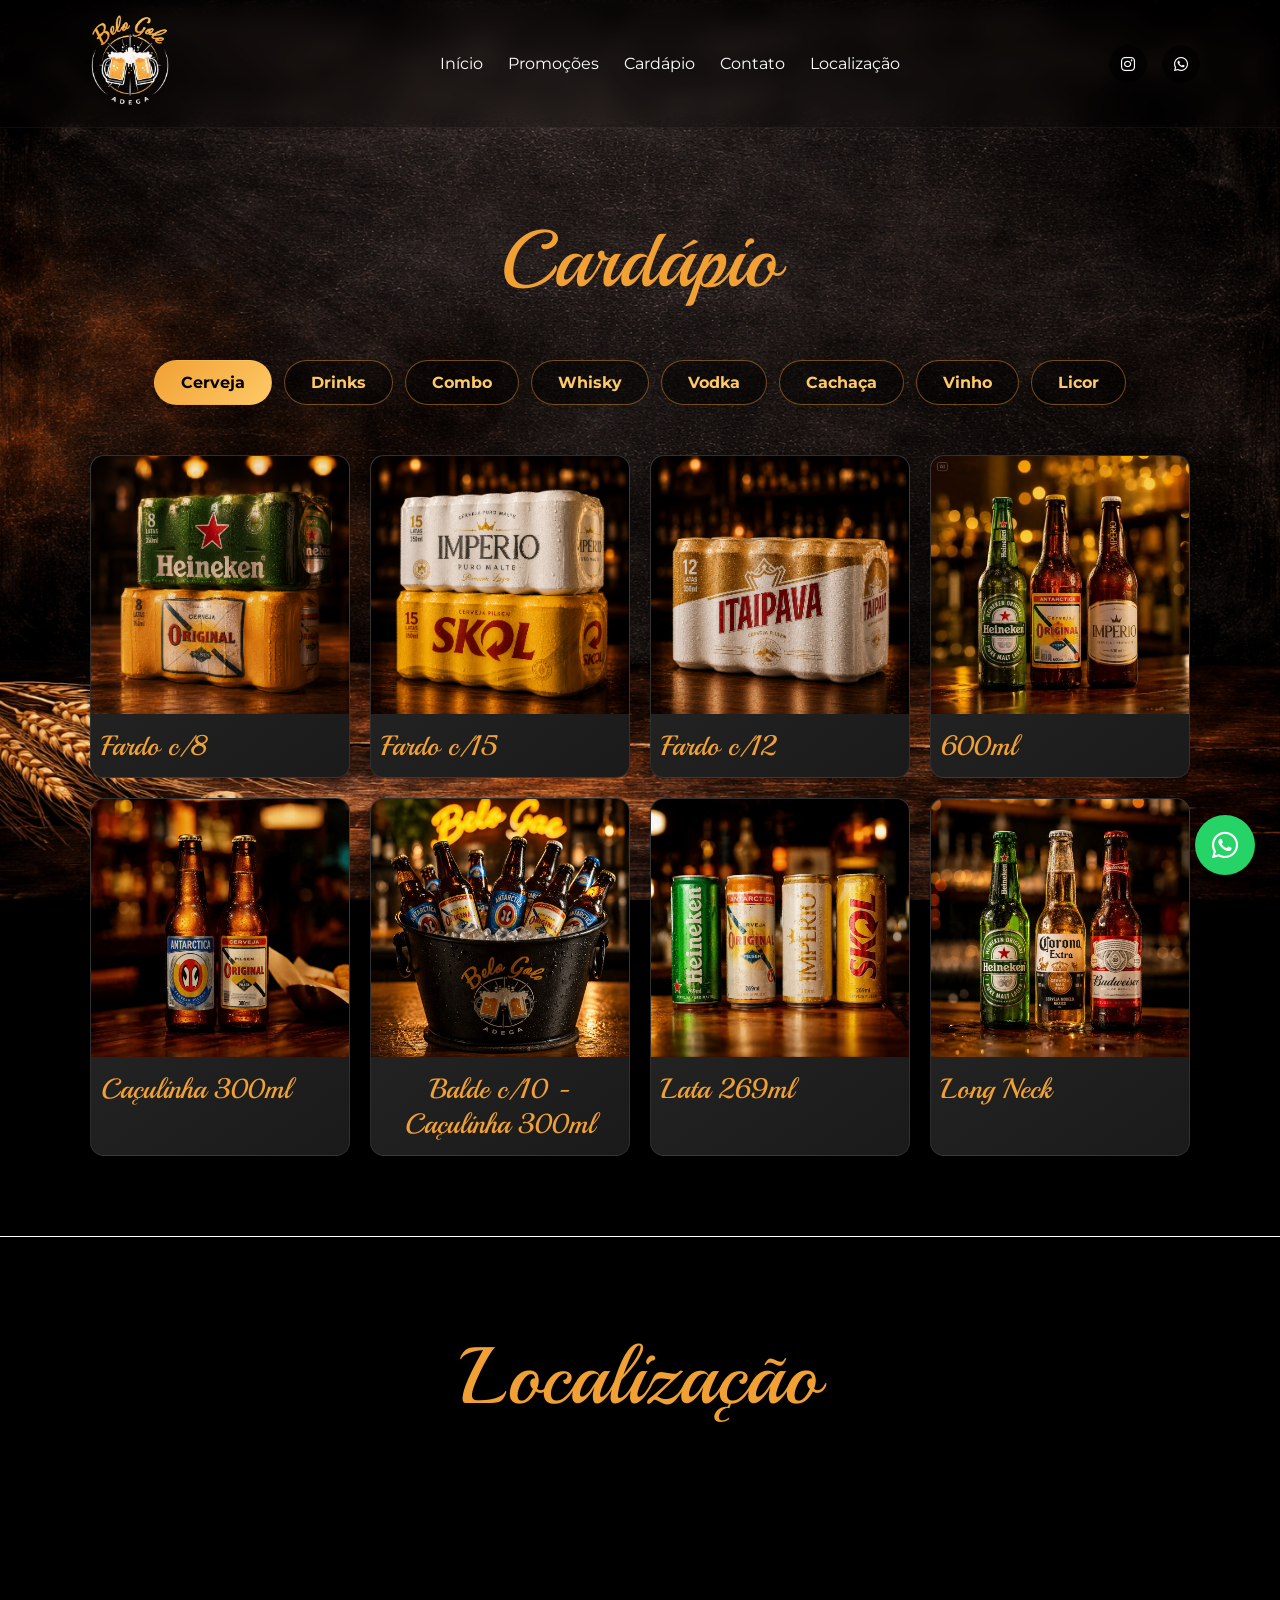
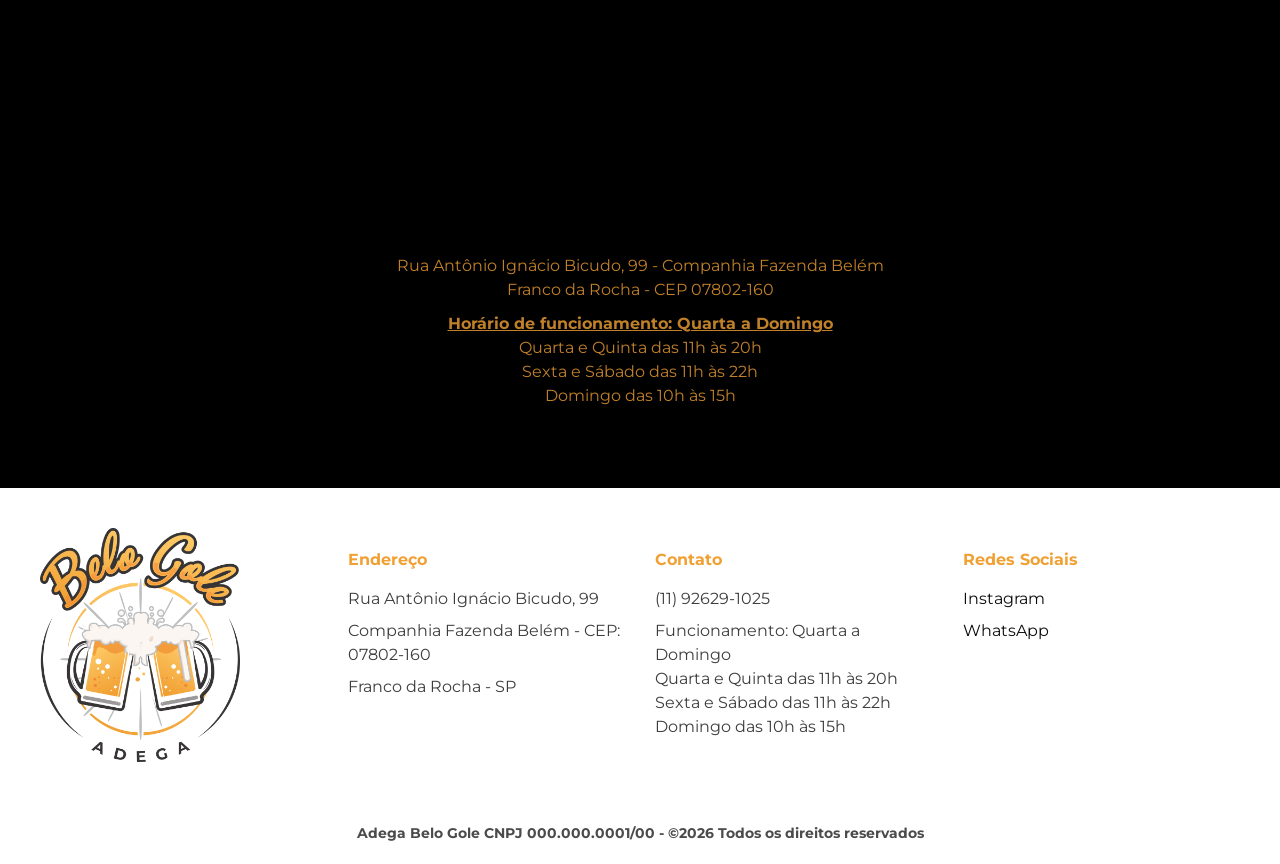
<file: cardapio.html>
<!DOCTYPE html>
<html lang="pt-br">
<head>
  <meta charset="UTF-8">
  <meta name="viewport" content="width=device-width, initial-scale=1.0">
  <title>Cardápio — Adega Belo Gole</title>
  <meta name="description" content="Cardápio completo da Adega Belo Gole em Franco da Rocha. Cervejas, whisky, vodka, drinks, cachaça, vinhos e licores.">
  <meta property="og:title" content="Cardápio — Adega Belo Gole">
  <meta property="og:description" content="Confira o cardápio completo da Adega Belo Gole.">
  <meta property="og:type" content="website">
  <meta property="og:locale" content="pt_BR">

  <link rel="preconnect" href="https://fonts.googleapis.com">
  <link rel="preconnect" href="https://fonts.gstatic.com" crossorigin>
  <link href="https://fonts.googleapis.com/css2?family=Montserrat:wght@300;400;600;700&family=Playball&display=swap" rel="stylesheet">
  <link rel="stylesheet" href="https://cdnjs.cloudflare.com/ajax/libs/font-awesome/6.5.0/css/all.min.css">
  <link rel="stylesheet" href="style.css">
  <link rel="shortcut icon" href="assets/logo.png" type="image/x-icon">
</head>
<body>

<header>
  <div class="logo">
    <img src="assets/logo3.png" alt="Logo da Adega Belo Gole">
  </div>

  <nav aria-label="Navegação principal">
    <a href="index.html#top">Início</a>
    <a href="index.html#promocao">Promoções</a>
    <a href="cardapio.html">Cardápio</a>
    <a href="index.html#contato">Contato</a>
    <a href="#localizacao">Localização</a>
  </nav>

  <div class="header-social" aria-label="Redes sociais">
    <a href="#" data-link="instagram" target="_blank" rel="noopener" aria-label="Instagram"><i class="fab fa-instagram"></i></a>
    <a href="#" data-link="whatsapp-pedido" target="_blank" rel="noopener" aria-label="WhatsApp"><i class="fab fa-whatsapp"></i></a>
  </div>

  <div class="menu-toggle" id="menu-toggle" aria-label="Abrir menu" aria-expanded="false" role="button" tabindex="0">☰</div>
</header>

<main id="content">
<section class="cardapio-completo" id="cardapio-completo">
  <div class="bg-fixed bg-fixed--cardapio" aria-hidden="true"></div>
  <div class="header-cardapio">
    <h2>Cardápio</h2>
  </div>

  <div class="cardapio-tabs" id="cardapio-tabs"></div>
  <div class="cardapio-secoes" id="cardapio-secoes"></div>
</section>

<section class="localizacao" id="localizacao">
  <div class="local-mapa">
    <h2>Localização</h2>
    <iframe
      src="https://www.google.com/maps/embed?pb=!1m18!1m12!1m3!1d3663.6773423840123!2d-46.73143910000001!3d-23.327462799999996!2m3!1f0!2f0!3f0!3m2!1i1024!2i768!4f13.1!3m3!1m2!1s0x94cee416f3af15cd%3A0x63898764dbaa542e!2sR.%20Ant%C3%B4nio%20In%C3%A1cio%20Bicudo%2C%2099%20-%20Companhia%20Fazenda%20Belem%2C%20Franco%20da%20Rocha%20-%20SP%2C%2007802-160!5e0!3m2!1spt-BR!2sbr!4v1774648328125!5m2!1spt-BR!2sbr"
      width="600" height="450" style="border:0;" allowfullscreen="" loading="lazy"
      referrerpolicy="no-referrer-when-downgrade"
      title="Mapa da Adega Belo Gole"></iframe>
    <p>Rua Antônio Ignácio Bicudo, 99 - Companhia Fazenda Belém<br>Franco da Rocha - CEP <span data-cep></span></p>
    <p><strong><ins>Horário de funcionamento: Quarta a Domingo</ins></strong><br>
      Quarta e Quinta das 11h às 20h<br>
      Sexta e Sábado das 11h às 22h<br>
      Domingo das 10h às 15h</p>
  </div>
</section>

<a href="#" data-link="whatsapp-pedido" class="whatsapp-float" target="_blank" rel="noopener" aria-label="Pedir pelo WhatsApp">
  <i class="fab fa-whatsapp"></i>
</a>

<footer class="footer">
  <div class="footer-container">
    <div class="footer-box footer-logo">
      <img src="assets/logo.png" alt="Logo da Adega Belo Gole">
    </div>

    <div class="footer-box">
      <h4>Endereço</h4>
      <p>Rua Antônio Ignácio Bicudo, 99</p>
      <p>Companhia Fazenda Belém - CEP: <span data-cep></span></p>
      <p>Franco da Rocha - SP</p>
    </div>

    <div class="footer-box">
      <h4>Contato</h4>
      <p>(11) 92629-1025</p>
      <p>Funcionamento: Quarta a Domingo<br>
        Quarta e Quinta das 11h às 20h<br>
        Sexta e Sábado das 11h às 22h<br>
        Domingo das 10h às 15h</p>
    </div>

    <div class="footer-box">
      <h4>Redes Sociais</h4>
      <div class="social">
        <a href="#" data-link="instagram" target="_blank" rel="noopener">Instagram</a>
        <a href="#" data-link="whatsapp-pedido" target="_blank" rel="noopener">WhatsApp</a>
      </div>
    </div>
  </div>

  <div class="footer-bottom">
    Adega Belo Gole CNPJ <span id="footer-cnpj"></span> - ©2026 Todos os direitos reservados
  </div>
</footer>
</main>

<script src="js/data.js"></script>
<script src="js/main.js"></script>
</body>
</html>
</file>
<file: style.css>
:root {
  --preto: #373435;
  --dourado: #F1A134;
  --dourado-claro: #FEC966;
  --branco: #ffffff;
}

* {
  margin: 0;
  padding: 0;
  box-sizing: border-box;
  font-family: 'Montserrat', sans-serif;
}

html {
  scroll-behavior: smooth;
}

body {
  background-color: black;
  color: var(--branco);
  overflow-x: hidden;
  min-height: 100vh;
  line-height: 1.5;
}

a, button, .menu-toggle {
  transition: color 0.3s ease, background-color 0.3s ease, transform 0.3s ease, box-shadow 0.3s ease;
}

a:focus-visible,
button:focus-visible,
.menu-toggle:focus-visible {
  outline: 2px solid var(--dourado);
  outline-offset: 3px;
}


/* HEADER */
header {
  display: grid;
  grid-template-columns: auto 1fr auto; /* logo | menu | redes */
  align-items: center;
  transition: transform 0.3s ease;
  padding: 10px 150px;
  background: rgba(0,0,0,0.3);
  position: fixed;
  width: 100%;
  top: 0;
  z-index: 1000;
  transition: transform 0.3s ease;
  backdrop-filter: blur(10px);
  border-bottom: 1px solid rgba(255,255,255,0.05);
}

header.hidden {
  transform: translateY(-100%);
}

.logo {
  justify-self: start;
}

.logo img {
  height: 150px;  
  margin: -25px;  
  flex-shrink: 0;
  padding-right: 50px;
}

nav {
  display: flex;
  gap: 25px;
  justify-content: center;
  margin-right: 180px;  
}

nav a {
  color: var(--branco);
  text-decoration: none;
  white-space: nowrap;
  line-height: 50px;
}

nav a:hover {
  color: var(--dourado);
}

/* 🔥 BOTÕES HEADER */
.header-social {
  display: flex;
  gap: 15px;
  justify-self: end;
  margin-right: 70px;    
}

.header-social a {
  width: 38px;
  height: 38px;
  background: rgba(0,0,0,0.6);
  color: #fff;
  display: flex;
  align-items: center;
  justify-content: center;
  border-radius: 50%;
  text-decoration: none;
  transition: 0.3s;
}

.header-social a:hover {
  background: var(--dourado);
  color: #000;  
}

/* HERO */
.hero {
  height: 100vh;
  display: flex;
  justify-content: center;
  align-items: center;
  text-align: center;
  position: relative;
  padding: 20px;
}

/* Camada de fundo fixa (div real, mais confiável que background-attachment:fixed
   ou pseudo-elemento em navegadores mobile) */
.bg-fixed {
  position: fixed;
  inset: 0;
  z-index: -1;
  background-repeat: no-repeat;
  background-position: center center;
  background-size: cover;
  pointer-events: none;
}

.bg-fixed--hero {
  background-image: url('assets/fachada4.png');
}

.bg-fixed--cardapio {
  background-image: url('assets/menu7.png');
}

.hero::after {
  content: '';
  position: absolute;
  width: 100%;
  height: 100%;
  background: rgba(0,0,0,0.6);
}

.hero-content {
  position: relative;
  z-index: 1;
  width: min(100%, 840px);
  max-width: 840px;
  margin: 0 auto;
  padding: 40px 48px;
  background: rgba(0, 0, 0, 0.4);
  border: 1px solid rgba(241, 161, 52, 0.35);
  border-radius: 24px;
  box-shadow: 0 20px 60px rgba(0, 0, 0, 0.35);
  backdrop-filter: blur(8px);
}

.hero h1 {  
  font-size: clamp(2.2rem, 4vw, 3.4rem);
  font-weight: 700;
  letter-spacing: 1px;
  margin-bottom: 20px;
  line-height: 1.15;  
}

.hero p {
  font-size: 20px;
  opacity: 0.95;
  margin-bottom: 30px;
  font-weight: 400;
  color: var(--dourado-claro);
}

.btn {  
  display: inline-flex;
  align-items: center;
  justify-content: center;
  margin-top: 0;
  padding: 14px 34px;
  background: rgba(241, 161, 52, 0.12);
  color: var(--dourado-claro);
  text-decoration: none;
  font-weight: 700;
  border-radius: 30px;
  transition: all 0.3s ease;
  box-shadow: none;
  white-space: nowrap;
}

.hero-actions {
  display: flex;
  flex-wrap: wrap;
  justify-content: center;
  gap: 20px;
  margin-top: 8px;
  align-items: stretch;
}

.hero-actions .btn,
.hero-actions .btn-secondary {
  min-width: 240px;
  width: 240px;
  font-size: 1.05rem;
  background: linear-gradient(145deg, #1f1f1f, #121212);
  color: var(--dourado-claro);
  border: 1px solid rgba(241, 161, 52, 0.2);
}

/* Hover suave para botões do hero (tonalidade próxima ao estado normal) */
.hero .hero-actions .btn:hover,
.hero .hero-actions .btn-secondary:hover {
  background: linear-gradient(145deg, #232323, #141414);
  color: var(--dourado-claro);
  transform: translateY(-1px);
  box-shadow: none;
  border: 1.2px solid rgba(241, 161, 52, 0.35);
}

.btn-secondary {
  background: rgba(241, 161, 52, 0.12);
  color: var(--dourado-claro);
  border: 1px solid rgba(241, 161, 52, 0.45);
  box-shadow: none;
}

.btn-secondary:hover {
  transform: translateY(-1px);
  box-shadow: none;
  background: rgba(241, 161, 52, 0.2);
  color: #000;
}

#abrirPromocoes {
  background: linear-gradient(135deg, #F1A134, #FEC966);
  color: #000;
  border: none;
  min-width: auto;
  width: auto;
  box-shadow: none;
}

#abrirPromocoes:hover {
  transform: translateY(-3px) scale(1.02);
  box-shadow: none;
  background: linear-gradient(135deg, #F1A134, #FEC966);
  color: #000;
}

.trust-strip {
  display: grid;
  grid-template-columns: repeat(4, minmax(0, 1fr));
  gap: 12px;
  padding: 24px 40px 0;
  background: #0d0d0d;
}

.trust-item {
  text-align: center;
  padding: 12px 14px;
  border-radius: 999px;
  background: rgba(255,255,255,0.03);
  border: 1px solid rgba(241, 161, 52, 0.2);
  color: #f3f3f3;
  font-size: 0.95rem;
}

/* DESTAQUES */
.highlights {
  display: grid;
  grid-template-columns: repeat(3, minmax(0, 1fr));
  gap: 24px;
  padding: 40px;
  background: #0d0d0d;
}

.highlight-card {
  background: linear-gradient(145deg, #1f1f1f, #121212);
  border: 1px solid rgba(241, 161, 52, 0.25);
  border-radius: 18px;
  padding: 24px;
  text-align: center;
  box-shadow: 0 12px 30px rgba(0, 0, 0, 0.18);
}

.highlight-card i {
  font-size: 1.5rem;
  color: var(--dourado);
  margin-bottom: 12px;
}

.highlight-card h3 {
  color: var(--dourado-claro);
  margin-bottom: 8px;
}

.highlight-card p {
  color: #d8d8d8;
  font-size: 0.95rem;
}

/* PROMOÇÕES */
.promocao {  
  text-align: center;
  padding: 40px 40px 40px;
  background-color: #f3f3f3;
  color: var(--dourado); 
  overflow: hidden; 
}

.promocao h2, .header-cardapio h2, .local-mapa h2 {
  font-family: "Playball", cursive;
  font-weight: 500;
  font-size: 80px;
  font-style: normal;
  color: var(--dourado);
  text-align: center;
}

.header-cardapio {
  margin-bottom: 40px;
}

.slider {
  display: flex;
  gap: 00px;
  width: max-content;
  animation: slide 25s linear infinite;
  margin-top: 30px;
  margin-bottom: 50px;
}

.slider:hover {
  animation-play-state: paused;
}

.slide {  
  min-width: 250px;
  margin-right:20px;
  height: 260px;
  background-size: contain;
  border-radius: 10px;
  position: relative;
  transition: transform 0.3s ease;  
  flex: 0 0 auto;
  cursor: pointer;
}

.slide:hover {
  transform: scale(1.08);
  border: 1px solid var(--dourado);
}

.slide .info {
  position: absolute;
  bottom: 0;
  width: 100%;
  background: rgba(0,0,0,0.7);
  padding: 10px;
  text-align: left;
  
}

.slide .info h4 {
  font-size: 14px;
  font-weight: 600;
  color: #ffffff; 
  margin-bottom: 5px;
}

.slide .info span {
  color: var(--dourado);
  font-weight: 700;
  font-size: 16px;  
}

@keyframes slide {
  0% { transform: translateX(0); }
  100% { transform: translateX(-20%); }
}

/* POPUP PROMOÇÕES */

.popup-promocoes {  
  margin-top: 50px;
  position: fixed;
  top: 0;
  left: 0;
  width: 100%;
  height: 90%;
  background: rgba(0,0,0,0.8);
  display: none;
  justify-content: center;
  align-items: center;
  z-index: 2000;
}

.popup-promocoes.active {
  display: flex;
}

.popup-content--promocoes {
  background: #111;
  padding: 24px;
  border-radius: 18px;
  text-align: center;
  max-width: 1100px;
  width: min(95%, 1100px);
  max-height: 90vh;
  overflow-y: auto;
  display: flex;
  flex-direction: column;
  border: 1px solid var(--dourado);
  position: relative;
  box-shadow: 0 20px 60px rgba(0, 0, 0, 0.35);
}

.popup-content--promocoes h2 {
  font-size: 2.5em;
  font-family: "Playball", cursive;
  margin-bottom: 20px;
  color: var(--dourado);
}

.popup-grid {
  display: grid;
  grid-template-columns: repeat(4, minmax(0, 1fr));
  gap: 20px;
}

.popup-card {
  background: linear-gradient(145deg, #1f1f1f, #121212);
  padding: 12px;
  border-radius: 12px;
  text-align: center;
  border: 1px solid rgba(241, 161, 52, 0.18);
  display: flex;
  flex-direction: column;
  gap: 10px;
}

.popup-card img {
  width: 100%;
  aspect-ratio: 4 / 3;
  object-fit: cover;
  border-radius: 8px;
}

.popup-card h4 {
  margin-top: 10px;
}

.popup-card span {
  color: var(--dourado);
  font-weight: bold;
  display: block;
  margin-bottom: 10px;
}  

/* BOTÃO POPUP PROMOÇÕES*/
.whatsapp-btn-card {
  display: block;
  padding: 8px 16px;
  background: linear-gradient(135deg, #F1A134, #FEC966);
  color: #000;
  font-weight: bold;
  border-radius: 20px;
  text-decoration: none;
  text-align: center;
  font-size: 1em;
  transition: 0.3s;
  width: 94%;
  margin: auto auto 12px;
}

.whatsapp-btn-card:hover {
  transform: scale(1.05);
}

/* botão fechar */
.fechar-popup {
  position: absolute;
  top: 10px;
  right: 20px;
  font-size: 30px;
  cursor: pointer;
}

@keyframes pulse {
  0% { transform: scale(1); }
  50% { transform: scale(1.1); }
  100% { transform: scale(1); }
}

/* CARDÁPIO */
.cardapio {
  padding: 80px 40px;
  text-align: center;
  position: relative;
}

.carousel {
  display: flex;
  align-items: center;
  justify-content: center;
  gap: 30px;
}

.container {
  overflow: hidden;
  width: 70%;   
  margin: auto;
}

.track {
  display: flex;
  transition: transform 0.4s ease;  
}

.group {
  flex: 0 0 100%;
  display: grid;
  justify-content: center; /* 🔥 centraliza o grid */
  gap: 20px;
  padding: 10px;   
}

.group a {  
  width: 94%; /* 🔥 ocupa todo o card */
  margin: auto;
  background: linear-gradient(135deg, #F1A134, #FEC966);
  color: #000;
  text-align: center;
  font-weight: bold;
  font-size: 1em;  
  transition: 0.3s;
  margin-bottom: 10px;  
}

.card {    
  margin: 0 auto;
  background: linear-gradient(145deg, #2c2a2b, #1f1f1f);
  border-radius: 12px;
  overflow: hidden;
  transition: all 0.3s ease;
  border: 1px solid rgba(255,255,255,0.08);
  height: 100%;
  width: 100%;
  max-width: 260px;
  display: flex;
  flex-direction: column;
  font-size: 1.2rem;
}

.card:hover {
  transform: translateY(-5px) scale(1.03);
  box-shadow: 0 10px 30px rgba(0,0,0,0.5);
  border-color: var(--dourado);
}

.card img {
  width: 100%;
  aspect-ratio: 1 / 1;
  object-fit: cover;
  display: block;
}

.card-content {
  padding: 12px 12px 8px;
  display: flex;
  flex-direction: column;
  gap: 6px;
  flex: 1;
}

.card-content h4 {
  min-height: 2.5em;
  line-height: 1.25em;
  display: -webkit-box;
  -webkit-line-clamp: 2;
  -webkit-box-orient: vertical;
  overflow: hidden;
}

.price {
  color: var(--dourado);
  font-weight: bold;
  font-size: 1.2rem;
}

.nav-btn {
  background: transparent; /* 👈 sem fundo */
  border: none;
  font-size: 40px; /* 👈 maior */
  color: #ffffff; /* 👈 branca */
  cursor: pointer;
  transition: 0.3s;
}

.nav-btn:hover {
 color: var(--dourado); /* 👈 efeito premium */
 transform: scale(1.2);
}

/* ===================== PRÉVIA DO CARDÁPIO NA HOME (tiles por categoria) ===================== */
.categorias-grid {
  display: grid;
  grid-template-columns: repeat(auto-fit, minmax(230px, 1fr));
  gap: 28px;
  max-width: 1150px;
  margin: 30px auto 10px;
}

.categoria-tile {
  background: linear-gradient(145deg, #2c2a2b, #1a1a1a);
  border: 1px solid rgba(255, 255, 255, 0.08);
  border-radius: 16px;
  overflow: hidden;
  display: flex;
  flex-direction: column;
  transition: transform 0.3s ease, border-color 0.3s ease, box-shadow 0.3s ease;
}

.categoria-tile:hover {
  transform: translateY(-6px);
  border-color: var(--dourado);
  box-shadow: 0 12px 28px rgba(0, 0, 0, 0.5);
}

.categoria-tile-imagem {
  display: block;
  width: 100%;
  aspect-ratio: 1 / 1;
  overflow: hidden;
}

.categoria-tile-imagem img {
  width: 100%;
  height: 100%;
  object-fit: cover;
  object-position: center;
  display: block;
  transition: transform 0.4s ease;
}

.categoria-tile:hover .categoria-tile-imagem img {
  transform: scale(1.06);
}

.categoria-tile-content {
  padding: 16px 20px 22px;
  text-align: center;
}

.categoria-tile-nome {
  font-family: "Playball", cursive;
  font-size: 2.1em;
  color: var(--dourado);
  margin-bottom: 14px;
}

.categoria-tile-btn {
  display: inline-block;
  background: linear-gradient(135deg, #F1A134, #FEC966);
  color: #000;
  border: none;
  min-width: auto;
  width: auto;
  box-shadow: none;
}

.categoria-tile-btn:hover {
  transform: translateY(-3px) scale(1.02);
  box-shadow: none;
  background: linear-gradient(135deg, #F1A134, #FEC966);
  color: #000;
}

/* ===================== PÁGINA CARDÁPIO COMPLETO ===================== */
.cardapio-completo {
  padding: 200px 40px 80px;
  min-height: 70vh;
  position: relative;
}

.cardapio-tabs {
  display: flex;
  flex-wrap: wrap;
  justify-content: center;
  gap: 12px;
  max-width: 1200px;
  margin: 0 auto 50px;
}

.tab-btn {
  padding: 12px 26px;
  border-radius: 999px;
  border: 1px solid rgba(241, 161, 52, 0.45);
  background: rgba(0,0,0,0.45);
  color: var(--dourado-claro);
  font-weight: 700;
  font-size: 1rem;
  cursor: pointer;
  white-space: nowrap;
  flex: 0 0 auto;
}

.tab-btn:hover {
  background: rgba(241, 161, 52, 0.22);
}

.tab-btn.active {
  background: linear-gradient(135deg, #F1A134, #FEC966);
  color: #000;
  border-color: transparent;
}

.cardapio-secoes {
  max-width: 1200px;
  margin: 0 auto;
}

.cardapio-secao {
  display: none;
}

.cardapio-secao.active {
  display: block;
  animation: fadeIn 0.35s ease;
}

@keyframes fadeIn {
  from { opacity: 0; transform: translateY(6px); }
  to { opacity: 1; transform: translateY(0); }
}

.subgrupo {
  margin-bottom: 45px;
}

.subgrupo-titulo {
  font-family: "Playball", cursive;
  font-size: 2em;
  color: var(--dourado);
  margin-bottom: 18px;
  text-align: center;
}

.subgrupo-grid {
  display: grid;
  grid-template-columns: repeat(auto-fit, minmax(180px, 240px));
  justify-content: center;
  gap: 20px;
}

/* ===================== SUBMENU DE SUBCATEGORIAS (ex: Cerveja -> Fardo, 600ml...) ===================== */
.subcategoria-menu {
  display: grid;
  grid-template-columns: repeat(auto-fit, minmax(200px, 260px));
  justify-content: center;
  gap: 20px;
  max-width: 1200px;
  margin: 0 auto;
}

.subcategoria-menu.escondido {
  display: none;
}

.subcategoria-card {
  background: linear-gradient(145deg, #2c2a2b, #1a1a1a);
  border: 1px solid rgba(255, 255, 255, 0.08);
  border-radius: 14px;
  overflow: hidden;
  cursor: pointer;
  display: flex;
  flex-direction: column;
  transition: transform 0.3s ease, border-color 0.3s ease, box-shadow 0.3s ease;
  padding: 0;
}

.subcategoria-card:hover {
  transform: translateY(-5px);
  border-color: var(--dourado);
  box-shadow: 0 10px 24px rgba(0, 0, 0, 0.45);
}

.subcategoria-card img {
  width: 100%;
  aspect-ratio: 1 / 1;
  object-fit: cover;
  display: block;
}

.subcategoria-card span {
  display: block;
  padding: 14px 10px;
  font-family: "Playball", cursive;
  font-size: 2.1em;
  color: var(--dourado);
  text-align: center;
}

.subgrupo-produtos {
  display: none;
}

.subgrupo-produtos.visivel {
  display: block;
  animation: fadeIn 0.35s ease;
}

.voltar-subcategoria {
  display: inline-flex;
  align-items: center;
  gap: 8px;
  background: transparent;
  border: 1px solid rgba(241, 161, 52, 0.5);
  color: var(--dourado-claro);
  padding: 10px 20px;
  border-radius: 999px;
  font-weight: 700;
  cursor: pointer;
  margin-bottom: 30px;
}

.voltar-subcategoria:hover {
  background: rgba(241, 161, 52, 0.15);
}

/* CONTATO */
.contato-wrapper {
  display: flex;
  justify-content: center;
  gap: 30px;  
  flex-wrap: wrap;
  padding: 40px 0;
  background-color: black;
}

.contato-box {
  background: black;
  backdrop-filter: blur(12px);  
  border-radius: 20px;
  text-align: center;
  width: 100%;
  max-width: 480px;
  flex: 0 1 480px;
  height: auto;
  border: 1px solid var(--dourado);
  padding: 20px;
}

.contato-box p {
  opacity: 0.8;
  margin-bottom: 10px;  
}

.contato h2 {
  font-size: 32px;
  margin-bottom: 10px;
}

.beneficios {
  display: flex;
  justify-content: center;
  gap: 15px;
  flex-wrap: wrap;
  margin-bottom: 30px;
  font-size: 14px;
}

.beneficios span {
  background: rgba(255,255,255,0.05);
  padding: 8px 14px;
  border-radius: 20px;
}

.contato-box .btn,
.contato-box .whatsapp {
  display: inline-flex;
  align-items: center;
  justify-content: center;
  margin-top: 0;
  padding: 14px 34px;
  min-width: 240px;
  width: 240px;
  background: linear-gradient(135deg, #F1A134, #FEC966);
  color: #000;
  border: none;
  font-size: 1rem;
  font-weight: 700;
  text-decoration: none;
  border-radius: 30px;
  transition: all 0.25s ease;
  box-shadow: none;
  white-space: nowrap;
}

.contato-box .btn:hover,
.contato-box .whatsapp:hover {
  transform: translateY(-1px);
  box-shadow: none;
  background: linear-gradient(135deg, #F1A134, #FEC966);
  color: #000;
}

.localizacao { 
  text-align: center;  
  padding: 80px 20px;
  background-color: black;
  border-top: 1px solid white;
}

.local-mapa p {
  text-align: center;
  color: var(--dourado);
  opacity: 0.8;
  padding-top: 10px;
}

.local-mapa iframe {
  width: 60%;
  height: 400px;
  
  border: none;
  border-radius: 12px;
}

/* BOTÃO HAMBURGUER */
.menu-toggle {  
  display: none;
  font-size: 40px; /* 🔥 maior */
  color: #fff;
  cursor: pointer;
  position: absolute;
  right: 40px; /* 🔥 joga pra direita */  
  top: 50%;
  transform: translateY(-50%);
  z-index: 1100;
  
}

.menu-toggle:hover {
  color: var(--dourado);
  transition: 0.3s;
}

/* FOOTER */
.footer {
  background: white;
  padding: 60px 20px 20px;
  color: #0d0d0d;
}

.footer-container {
  max-width: 1200px;
  margin: 0 auto;
  display: grid;
  grid-template-columns: repeat(4, 1fr);
  gap: 30px;
}

.footer-box h3,
.footer-box h4 {
  margin-bottom: 15px;
  color: var(--dourado);
}

.footer-box p {
  opacity: 0.8;
  margin-bottom: 8px;
}

.footer-logo img {
  width: 200px;
  max-width: 100%;
  margin-top: -20px;
}

.footer-logo {
  display: flex;
  align-items: center;
}

.social {
  display: flex;
  flex-direction: column;
  gap: 8px;
}

.social a {
  color: #0d0d0d;
  text-decoration: none;
  transition: 0.3s;
}

.social a:hover {
  color: var(--dourado);
}

.footer-bottom {   
  color: black;
  font-weight: bold;
  text-align: center;
  margin-top: 40px;
  padding-top: 20px;
  border-top: 1px solid rgba(255,255,255,0.1);
  font-size: 14px;
  opacity: 0.7;
}

/* BOTÃO WHATSAPP FLUTUANTE */
.whatsapp-float {
  position: fixed;
  bottom: 25px;
  right: 25px;
  width: 60px;
  height: 60px;
  background: #25D366;
  color: #fff;
  font-size: 30px;
  display: flex;
  align-items: center;
  justify-content: center;
  border-radius: 50%;
  text-decoration: none;
  z-index: 2000;
  box-shadow: 0 5px 15px rgba(0,0,0,0.3);
  transition: 0.3s;
  animation: pulse 1.5s infinite;
}

/* HOVER */
.whatsapp-float:hover {
  transform: scale(1.1);
  box-shadow: 0 8px 25px rgba(0,0,0,0.4);
}

/* POPUP */
.popup {
  position: fixed;
  top: 0;
  left: 0;
  width: 100%;
  height: 100%;
  background: rgba(0,0,0,0.8);
  display: none;
  justify-content: center;
  align-items: center;
  z-index: 2000;
}

.popup-content--slide {
  background: #111;
  padding: 30px;
  border-radius: 15px;
  text-align: center;
  max-width: 420px;
  width: 90%;
  border: 1px solid var(--dourado);
  position: relative;
  overflow: auto;
}

.popup-content--slide img {
  width: 100%;
  height: 370px;
  object-fit: cover;
  border-radius: 10px;
  margin-bottom: 10px;
  background-color: #000;
}

.popup-content--slide h3 {
  margin-bottom: 10px;
}

.popup-content--slide p {
  color: var(--dourado);
  font-weight: bold;
  margin-bottom: 20px;
}

.close {
  position: absolute;
  top: 10px;
  right: 15px;
  font-size: 25px;
  cursor: pointer;
}

/* RESPONSIVO */
/* =========================
   DESKTOP
========================= */
@media (min-width: 768px) {
  header {
    padding: 10px 80px;
  }

  nav {
    margin-right: 0;
  }

  .header-social {
    margin-right: 0;
  }

  .group {
    flex: 0 0 100%;
    display: grid;
    grid-template-columns: repeat(3, minmax(0, 1fr));
    gap: 10px;
    width: 100%;
    align-items: start;
  }

  .group p {
    grid-column: 1 / -1;
    font-size: 3em;
    font-family: "Playball", cursive;
    border-radius: 5px;
  }

  .contato-wrapper {
    display: flex;
    justify-content: center;
    gap: 100px;
    flex-wrap: wrap;
    padding: 40px 0;
  }

  .contato-box {
    background: black;
    backdrop-filter: blur(12px);
    padding: 20px;
    border-radius: 20px;
    text-align: center;
    width: 100%;
    max-width: 480px;
    flex: 0 1 480px;
    height: auto;
    border: 1px solid var(--dourado);
    line-height: 30px;
  }

  .contato-box .whatsapp {
    margin-top: 0;
  }

}

/* =========================
   MOBILE
========================= */
@media (max-width: 768px) {
  .hero {
    height: 100svh;
    min-height: 100svh;
    display: flex;
    justify-content: center;
    align-items: center;
    text-align: center;
    position: relative;
  }

  .hero::after {
    content: '';
    position: absolute;
    width: 100%;
    height: 100%;
    background: rgba(0, 0, 0, 0.35);
  }

  .group {
    flex: 0 0 100%;
    display: grid;
    grid-template-columns: repeat(2, minmax(0, 1fr));
    
    gap: 12px;
    width: 100%;
    padding: 0 8px;
  }

  .card {
    transform: none;
    width: auto;
    max-width: 100%;
    min-width: 0;
  }

  .group .card:nth-child(n+7) {
    display: flex;
    
  }

  .card-content {
    padding: 14px;
    gap: 8px;
  }

  .highlights {
    grid-template-columns: 1fr;
    padding: 30px 20px 30px;
  }

  .hero-content {
    width: 100%;
    max-width: 100%;
    padding: 20px 16px;
    background: transparent;
    border: none;
    box-shadow: none;
    border-radius: 0;
    backdrop-filter: none;
    position: relative;
    z-index: 1;
  }

  .hero h1 {
    display: block;
    text-transform: uppercase;  
    text-shadow: 5px 5px 1px black; ;  
    color: white;
  }

  .hero p {
    font-size: 18px;
    opacity: 0.9;
    margin-bottom: 30px;
    font-weight: 300;    
  }

  .hero-actions {
    flex-direction: column;
    align-items: stretch;
  }

  .hero-actions .btn,
  .hero-actions .btn-secondary {
    width: 100%;
    min-width: auto;
    color: white;
    border-color: 1 1 1 black ;
    text-shadow: 1px 1px 2px black; ; 
  }


  .trust-strip {
    grid-template-columns: 1fr 1fr;
    padding: 20px 20px 0;
  }

  .promocao {
    padding: 40px 20px;
  }

  .group p {
    grid-column: 1 / -1;
    font-size: 2em;
    font-family: "Playball", cursive;
    border-radius: 5px;
  }

  .container {
    overflow: hidden;
    width: 100%;
    max-width: 100%;
    margin: auto;
  }

  .cardapio {
    padding-left: 0;
    padding-right: 0;
  }

  h2 {
    line-height: 70px;
  }

  header {
    padding: 10px 30px;
  }

  .track {
    display: flex;
    transition: transform 0.5s ease;
  }
  .menu-toggle {
    display: block;
    font-size: 50px;
    color: #fff;
    cursor: pointer;
  }

  .header-social {
    display: flex;
    gap: 10px;
    justify-self: end;
    margin-right: 70px;
    margin-top: 0;
    position: relative;
    z-index: 2;
  }

  .header-social a {
    width: 30px;
    height: 30px;
    background: rgba(0, 0, 0, 0);
    color: #fff;
    display: flex;
    border-radius: 50%;
    text-decoration: none;
    transition: 0.5s;
  }

  .header-social a:hover {
    background: var(--dourado);
    color: #000;
  }

  nav {
    position: absolute;
    top: 100%;
    left: 0;
    width: 100%;
    background: #000;
    display: none;
    flex-direction: column;
    align-items: center;
    padding: 20px 0;
  }

  nav.active {
    display: flex;
  }

  nav ul {
    flex-direction: column;
    gap: 20px;
  }

  nav ul li a {
    color: #fff;
    font-size: 18px;
  }

  nav a {
    font-size: 20px;
  }

  .promocao h2,
  .cardapio h2,
  .local-mapa h2 {
    font-family: "Playball", cursive;
    font-weight: 500;
    font-size: 50px;
    font-style: normal;
    color: var(--dourado);
    text-align: center;
  }

  .contato-box .whatsapp {
    margin-top: 0;
  }

  .local-mapa iframe {
    width: 100%;
    height: 400px;
    border: none;
    border-radius: 12px;
  }

  .footer-container {
    grid-template-columns: 1fr;
    text-align: center;
  }

  .footer-box,
  .social {
    align-items: center;
  }

  .footer-logo {
    display: flex;
    justify-content: center;
    align-items: center;
    width: 100%;
  }

  .footer-logo img {
    width: 130px;
    margin: 0 auto;
    display: block;
  }

  .whatsapp-float {
    width: 55px;
    height: 55px;
    font-size: 26px;
    bottom: 20px;
    right: 20px;
  }

  .popup-grid {
    grid-template-columns: repeat(2, minmax(0, 1fr));
  }

  .popup-content--slide,
  .popup-content--promocoes {
    height: auto;
    max-height: 90vh;
    padding: 15px;
  }

  .popup-content--slide img {
    width: 100%;
    height: auto;
    max-height: 500px;
    object-fit: contain;
  }

  .cardapio-completo {
    padding: 140px 16px 60px;
  }

  .categoria-tile-nome,
  .subgrupo-titulo {
    font-size: 1.7em;
  }

  .categorias-grid {
    grid-template-columns: repeat(2, minmax(0, 1fr));
    gap: 14px;
  }

  .subgrupo-grid {
    grid-template-columns: repeat(2, minmax(0, 1fr));
    gap: 12px;
  }

  .subcategoria-menu {
    grid-template-columns: repeat(2, minmax(0, 1fr));
    gap: 14px;
  }

  .subcategoria-card span {
    font-size: 1.7em;
    padding: 10px 8px;
  }

  .tab-btn {
    padding: 10px 18px;
    font-size: 0.9rem;
  }
}
</file>
